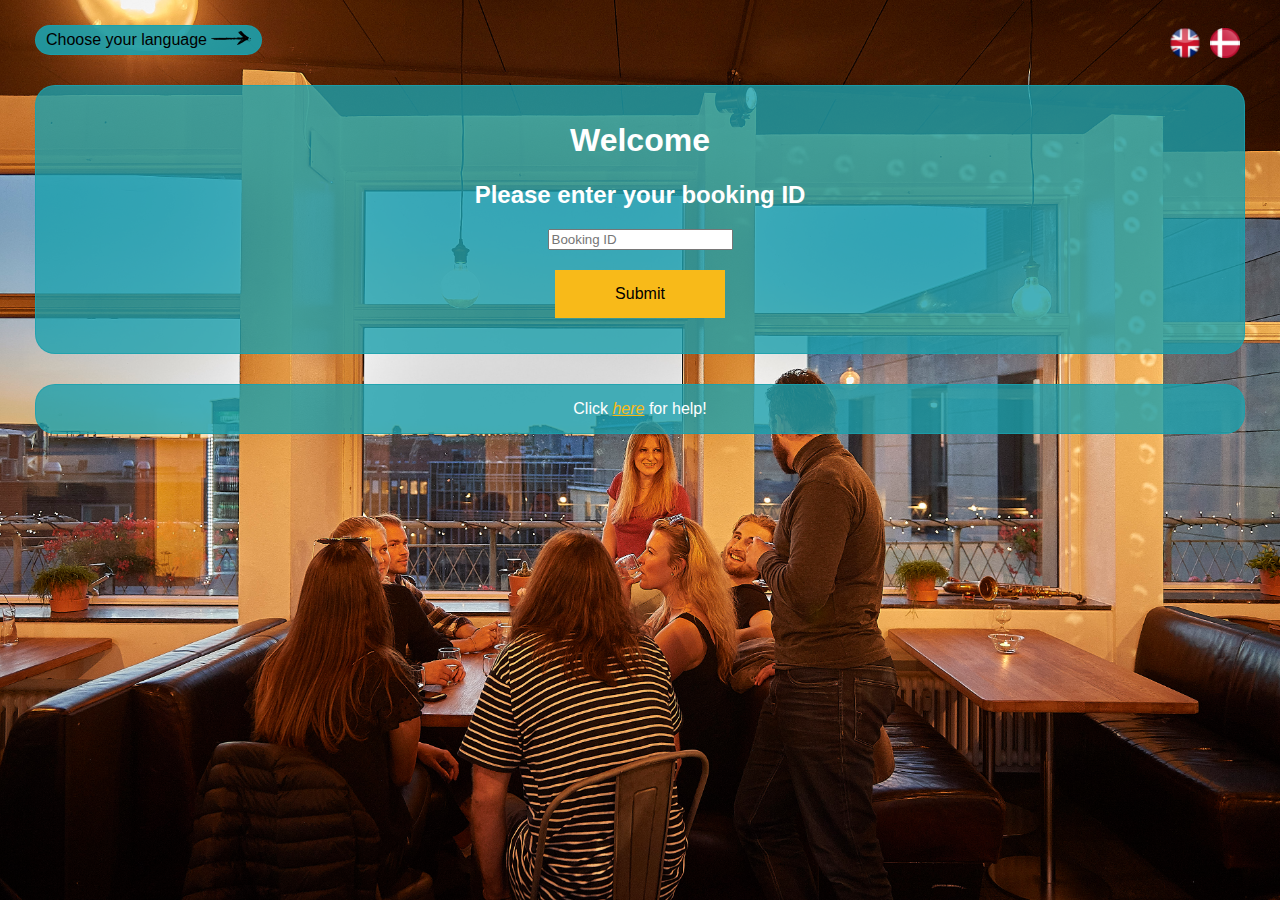
<file: index.html>
<!DOCTYPE html>
<html lang="">
<head>
    <meta charset="utf-8">
    <meta name="viewport" content="width=device-width, initial-scale=1.0">
    <title></title>
    <link rel="stylesheet" href="css/style.css">
</head>

<body>
   
<main id="containerstartside">  
   
    <div id="containerflag">
   
        <div class="choose flexflag">Choose your language <img src="images/PIL.png" alt="pil" width="40px;"></div> 

        <a href=""><img class="flag flexflag" src="images/danskflag.png" alt=""></a>

        <a href=""><img class="flag1 flexflag" src="images/engelskflag.png" alt=""></a>
    
    </div>
    
    <section id="welbox">
        
        <h1>Welcome</h1>
        
        <h2>Please enter your booking ID</h2>
        
        <input type="text" name="username" placeholder="Booking ID">
        
        <div class="check2"><a href="minprofil.html">Submit</a></div>
        
    </section>
    
    <section id="welbox">
       
        <p id="help">Click <i><a href="https://www.danhostel.dk/kontakt" target="_blank">here</a></i> for help!</p>
        
    </section>    
    
</main>    
     
<script 
    src="Javascript.js"
    src="https://code.jquery.com/jquery-3.3.1.min.js"   
    integrity="sha256-FgpCb/KJQlLNfOu91ta32o/NMZxltwRo8QtmkMRdAu8="   
    crossorigin="anonymous">
</script>

<script>
        
    $(document).ready(function(){
        
        /// Indsæt kode nedenfor
        
        ///
        
    });
        
    </script>
    
</body>
</html>
</file>
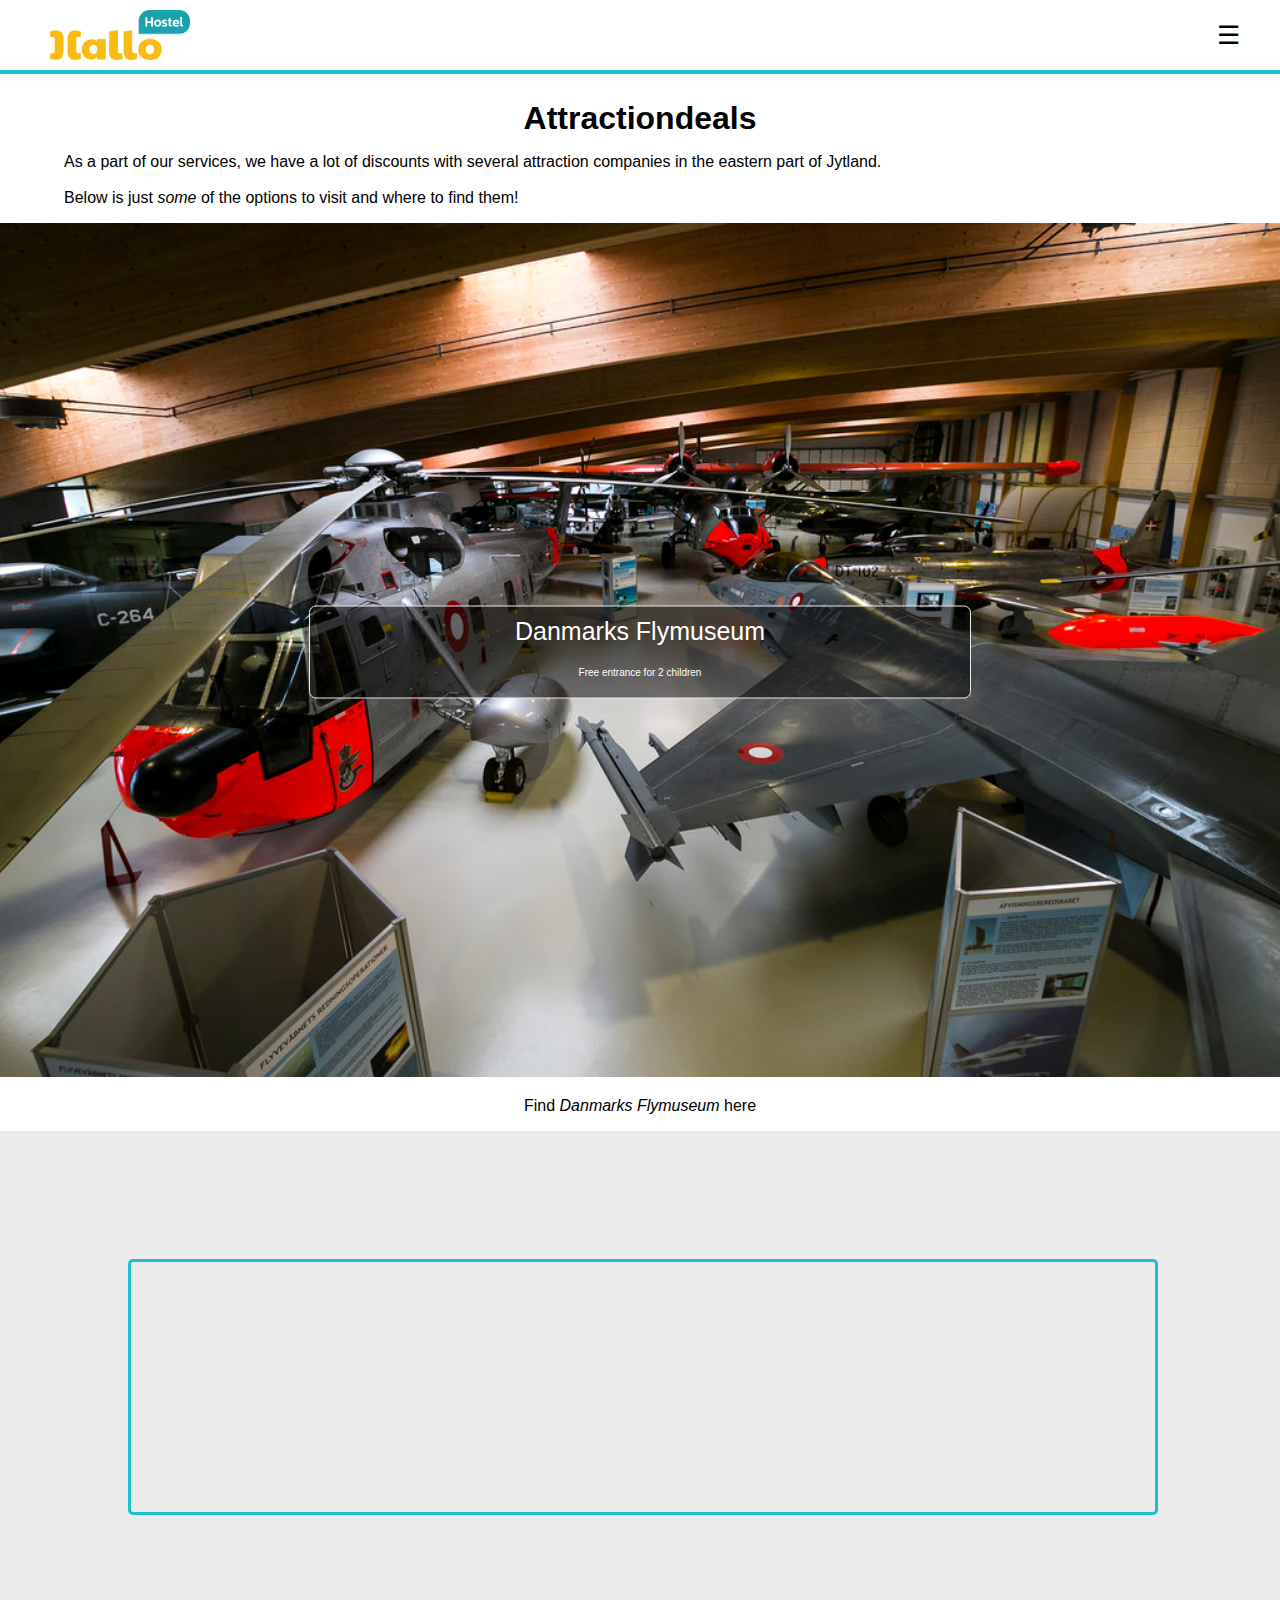
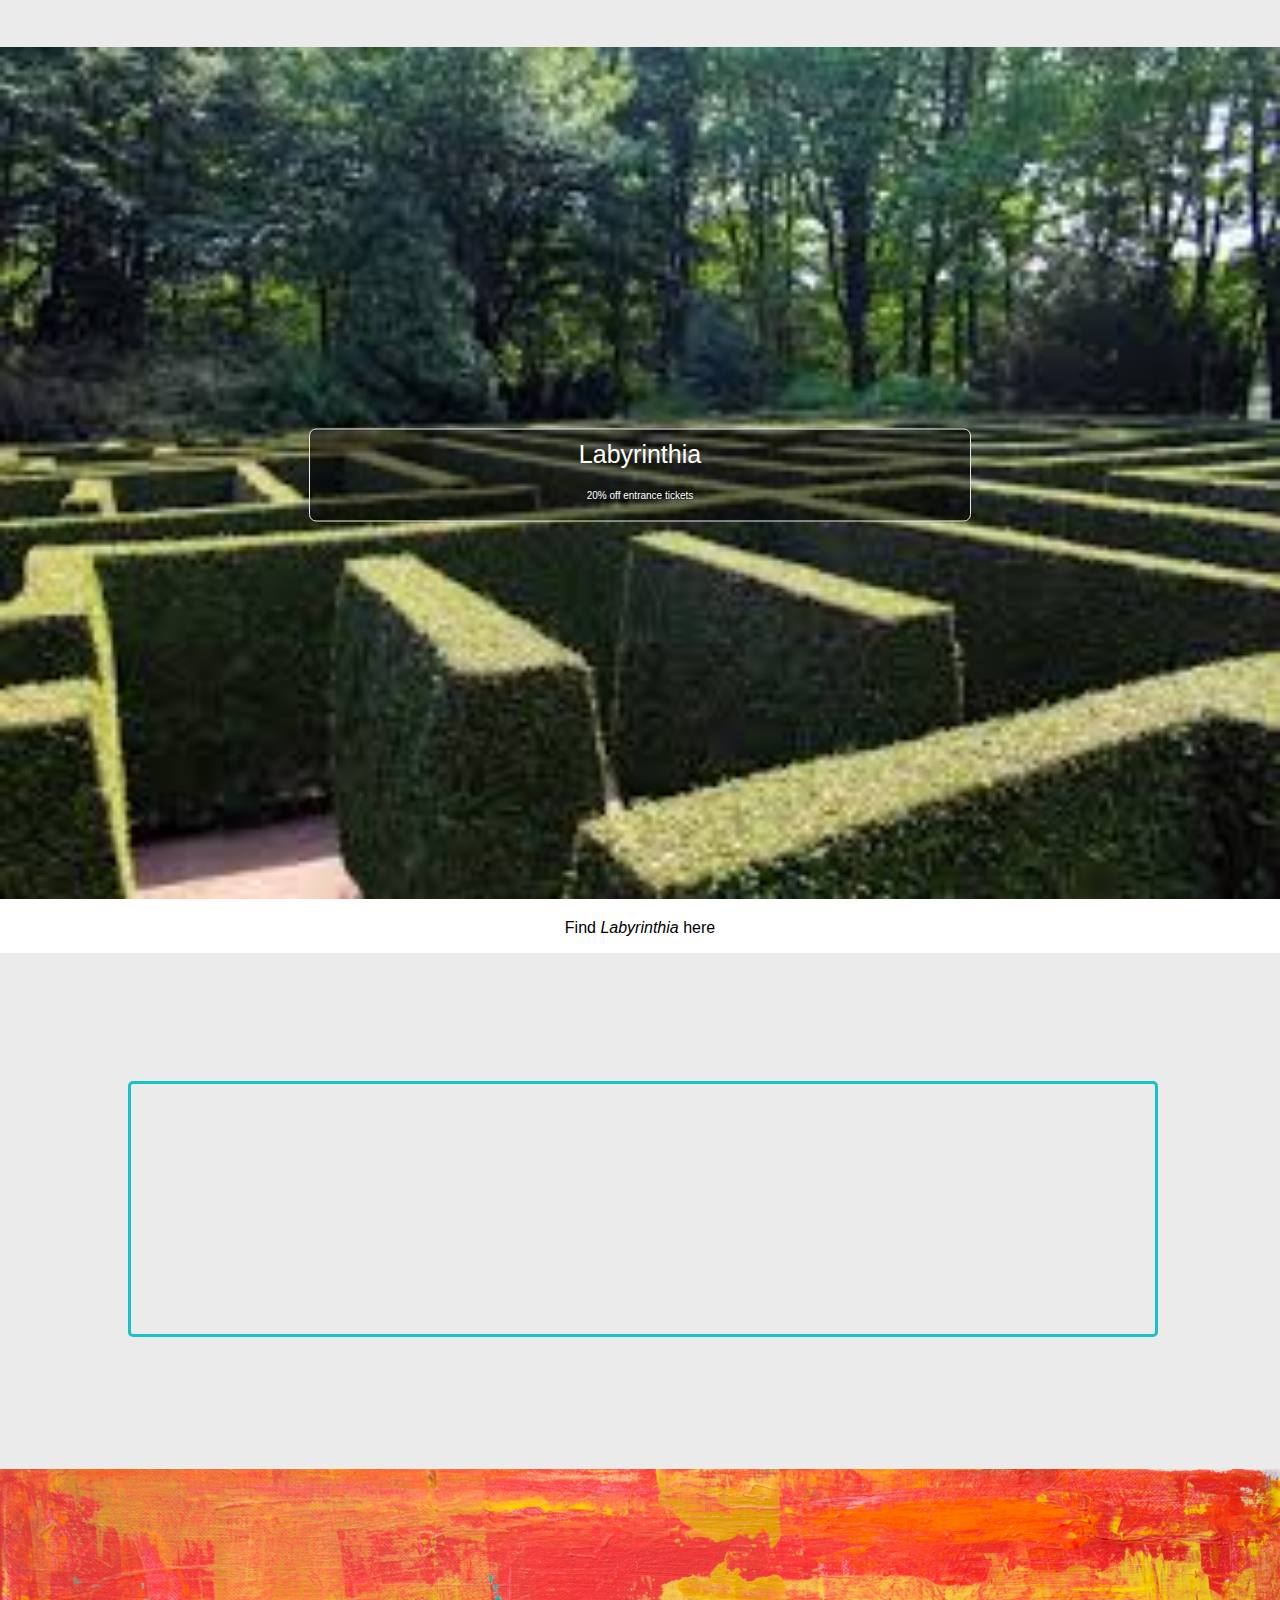
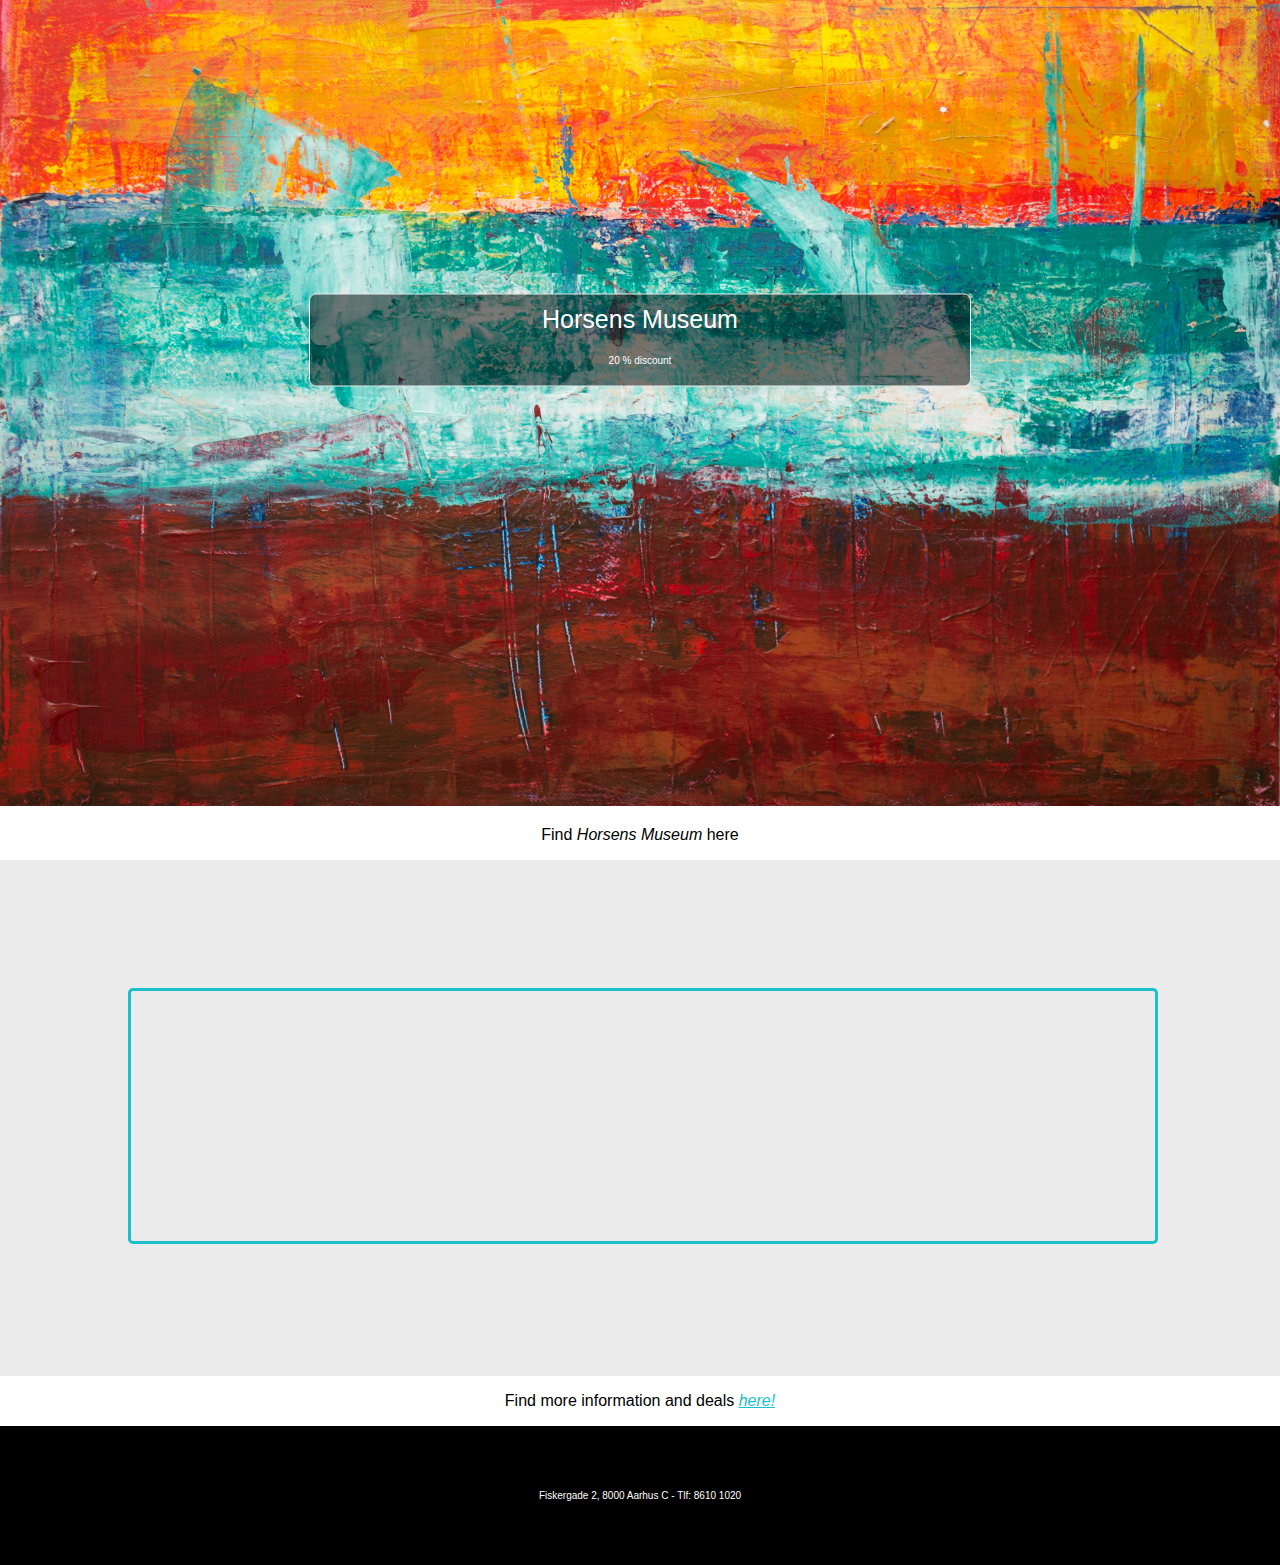
<file: attractiondeals.html>
<!DOCTYPE html>
<html lang="da en">
<head>
    <meta charset="utf-8">
    <meta name="viewport" content="width=device-width, initial-scale=1.0">
    <title></title>
    <link rel="stylesheet" href="css/style.css">
</head>

<body>
        
     <main id="containerattractions">
        
        <header class="nav">
    
            <a href="minprofil.html"><img id="logo" src="images/hallohostellogo.png" alt="logo"></a>

            <label for="toggle">&#9776;</label>

            <input type="checkbox" id="toggle"/>

            <div class="menu">
                <a href="minprofil.html">My Profile</a>
                <a href="keycard.html">Keycard</a>
                <a href="events.html">Events</a>
                <a href="attractiondeals.html">Attractiondeals</a>
                <a href="cafe.html">The Café</a>
            </div>
       
        </header> 
        
        <secion>
            
            <h1 class="attractionsh1">Attractiondeals</h1>
            
            <p class="profilp">As a part of our services, we have a lot of discounts with several attraction companies in the eastern part of Jytland. <br> <br> Below is just <i>some</i> of the options to visit and where to find them!</p>
            
        </secion>         
       
        <article>
         
            <section class="containerimg">
              <img src="images/fly.jpg" alt="Snow" style="width:100%;">
              <div class="centeredimg">Danmarks Flymuseum<p class="imgp"><br>Free entrance for 2 children</p></div>
            </section>
           
            <p class="profilh1">Find <i>Danmarks Flymuseum</i> here</p>
       
           <div class="maps"><div class="gmap_canvas"><iframe class="map" width="100%" height="250px" id="gmap_canvas" src="https://maps.google.com/maps?q=Danmarks%20Flymuseum&t=&z=15&ie=UTF8&iwloc=&output=embed"  frameborder="0" scrolling="no" marginheight="0" marginwidth="0"></iframe><a href="https://www.pureblack.de/google-maps/"></a></div></div>
       
        </article>
       
              
        <article>
         
            <section class="containerimg">
              <img src="images/maze.jpg" alt="Snow" style="width:100%;">
              <div class="centeredimg">Labyrinthia<p class="imgp"><br>20% off entrance tickets</p></div>
            </section>
           
            <p class="profilh1">Find <i>Labyrinthia</i> here</p>
       
            <div class="maps"><div><iframe class="map" width="100%" height="250px"  src="https://maps.google.com/maps?q=Labyrinthia&t=&z=15&ie=UTF8&iwloc=&output=embed" frameborder="0" scrolling="no" marginheight="0" marginwidth="0"></iframe><a href="https://www.pureblack.de/google-maps/"></a></div></div>
       
       </article>
             
        <article>
         
            <section class="containerimg">
              <img src="images/paints.jpg" alt="Snow" style="width:100%;">
              <div class="centeredimg">Horsens Museum<p class="imgp"><br>20 % discount</p></div>
            </section>
           
            <p class="profilh1">Find <i>Horsens Museum</i> here</p>

           <div class="maps"><div><iframe class="map" width="100%" height="250px"  src="https://maps.google.com/maps?q=Horsens%20Museum&t=&z=15&ie=UTF8&iwloc=&output=embed" frameborder="0" scrolling="no" marginheight="0" marginwidth="0"></iframe><a href="https://www.pureblack.de/google-maps/"></a></div></div>
       </article>
       
       <p id="dealslink">Find more information and deals <a href="https://www.danhostel.dk/rabatter-midtjylland" target="_blank"><i>here!</i></a></p>
        
      <footer>Fiskergade 2, 8000 Aarhus C - Tlf: 8610 1020</footer>      
      
  </main>   

<script src="https://ajax.googleapis.com/ajax/libs/jquery/3.3.1/jquery.min.js"></script>

<script> 
    
$(document).ready(function(){

    $("label").click(function(){
        $(".menu").slideToggle("slow");
    });
    
});
    
</script>
    
</body>

</html>
</file>
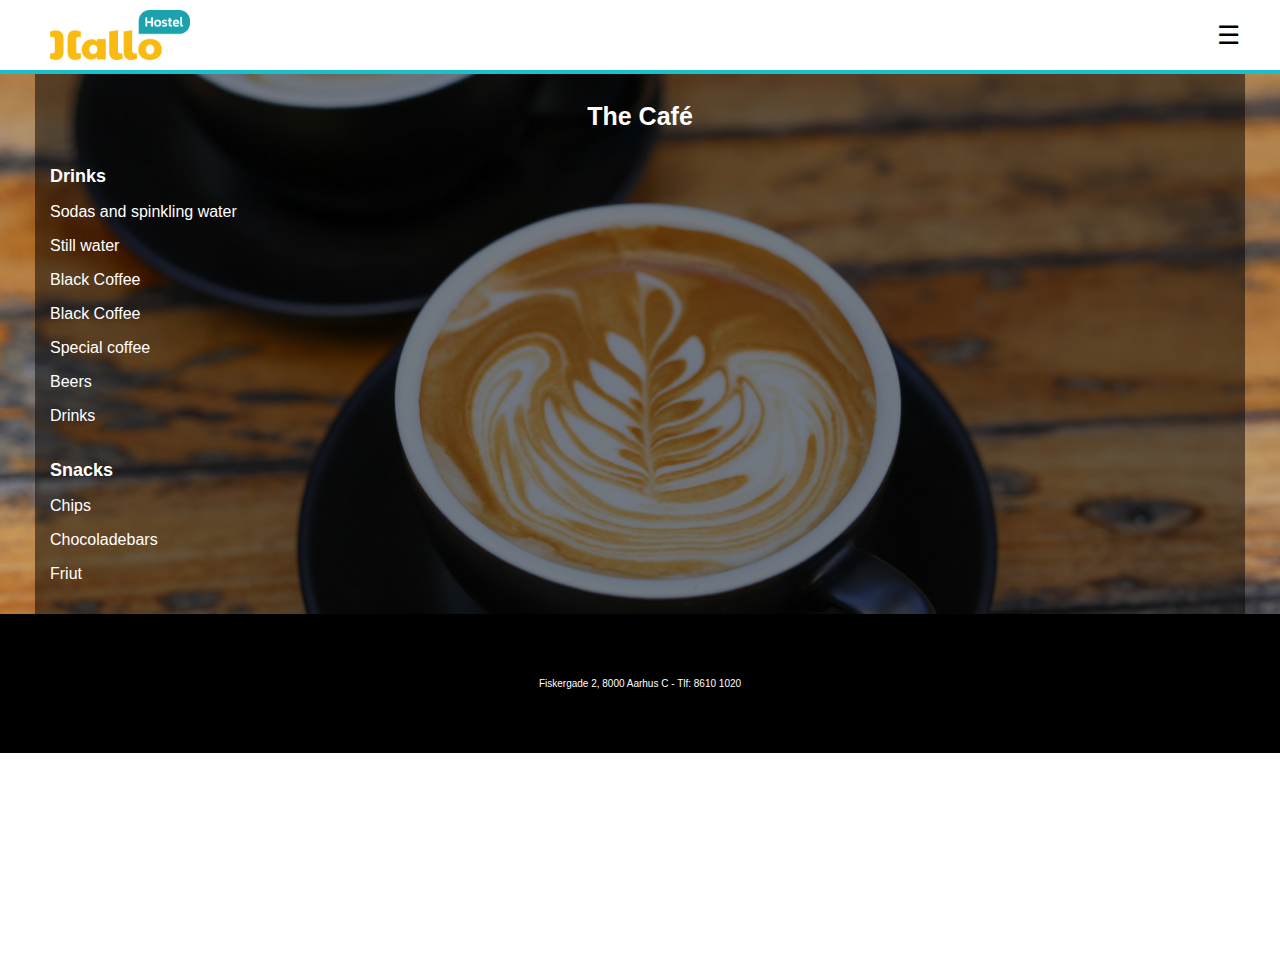
<file: cafe.html>
<!DOCTYPE html>
<html lang="da en">
<head>
    <meta charset="utf-8">
    <meta name="viewport" content="width=device-width, initial-scale=1.0">
    <title></title>
    <link rel="stylesheet" href="css/style.css">
</head>

<body>
       
    <main id="containercafe">
        
        <header class="nav">
    
            <a href="minprofil.html"><img id="logo" src="images/hallohostellogo.png" alt="logo"></a>

            <label for="toggle">&#9776;</label>

            <input type="checkbox" id="toggle"/>

            <div class="menu">
                <a href="minprofil.html">My Profile</a>
                <a href="keycard.html">Keycard</a>
                <a href="events.html">Events</a>
                <a href="attractiondeals.html">Attractiondeals</a>
                <a href="cafe.html">The Café</a>
            </div>
       
        </header>  
        
        <section id="cafeback">
            
            <article id="cafetekst">
            
            <h1 class="h1cafe">The Café</h1>
            
            <section>
            
                <h2 class="menuoverskrifter">Drinks</h2>

                <p>Sodas and spinkling water</p>

                <p>Still water</p>

                <p>Black Coffee</p>

                <p>Black Coffee</p>

                <p>Special coffee</p>

                <p>Beers</p>
                
                <p>Drinks</p>

            </section>
                       
            <section>
            
                <h2 class="menuoverskrifter">Snacks</h2>

                <p>Chips</p>

                <p>Chocoladebars</p>

                <p>Friut</p>
            
            </section>
            
            </article>
            
        </section>
        
      <footer>Fiskergade 2, 8000 Aarhus C - Tlf: 8610 1020</footer>      
      
  </main>     

<script src="https://ajax.googleapis.com/ajax/libs/jquery/3.3.1/jquery.min.js"></script>

<script> 
    
$(document).ready(function(){

    $("label").click(function(){
        $(".menu").slideToggle("slow");
    });
    
});
    
</script>
    
</body>

</html>
</file>
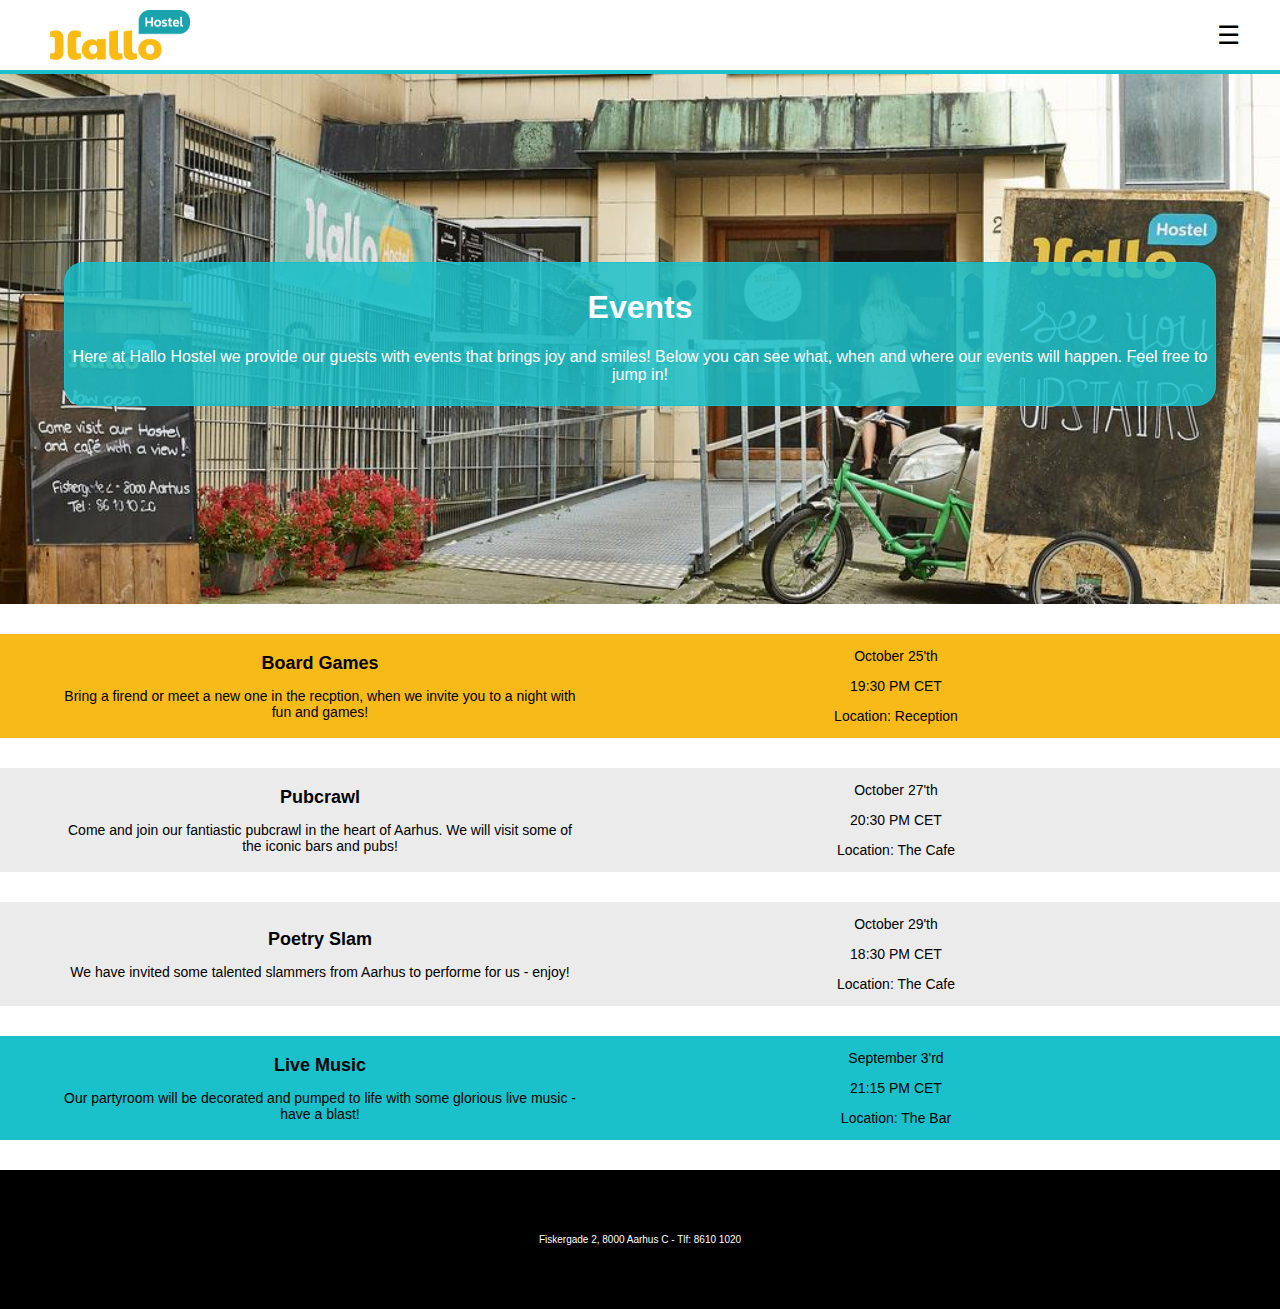
<file: events.html>
<!DOCTYPE html>
<html lang="da en">
<head>
    <meta charset="utf-8">
    <meta name="viewport" content="width=device-width, initial-scale=1.0">
    <title></title>
    <link rel="stylesheet" href="css/style.css">
</head>

<body>
        
    <main id="containernewsfeed">
       
        <header class="nav">
    
            <a href="minprofil.html"><img id="logo" src="images/hallohostellogo.png" alt="logo"></a>

            <label for="toggle">&#9776;</label>

            <input type="checkbox" id="toggle"/>

            <div class="menu">
                <a href="minprofil.html">My Profile</a>
                <a href="keycard.html">Keycard</a>
                <a href="events.html">Events</a>
                <a href="attractiondeals.html">Attractiondeals</a>
                <a href="cafe.html">The Café</a>
            </div>
       
        </header>  
       
        <section id="headevent">
           
           <div id="introevent">
            
                <h1>Events</h1>

                <p>Here at Hallo Hostel we provide our guests with events that brings joy and smiles! Below you can see what, when and where our events will happen. Feel free to jump in!</p>
            
            </div>
            
        </section>
        
        <article class="eventsconorange" class="grey events">
           
            <section class="flexevent"> 
            
                <h2 class="eventh2">Board Games</h2>
               
                <p>Bring a firend or meet a new one in the recption, when we invite you to a night with fun and games!</p>
            
            </section>
            
            <section class="flexevent">
                
                <p class="profilh1">October 25'th</p>
                
                <p class="profilh1">19:30 PM CET</p>
                
                <p class="profilh1">Location: Reception</p>
                
            </section>
            
        </article>
        
        <article class="eventscon" class="grey events">
           
            <section class="flexevent"> 
            
                <h2 class="eventh2">Pubcrawl</h2>
               
                <p>Come and join our fantiastic pubcrawl in the heart of Aarhus. We will visit some of the iconic bars and pubs!</p>
            
            </section>
            
            <section class="flexevent">
                
                <p class="profilh1">October 27'th</p>
                
                <p class="profilh1">20:30 PM CET</p>
                
                <p class="profilh1">Location: The Cafe</p>
                
            </section>
            
        </article>
        
        <article class="eventscon" class="grey events">
           
            <section class="flexevent"> 
            
                <h2 class="eventh2">Poetry Slam</h2>
               
                <p>We have invited some talented slammers from Aarhus to performe for us - enjoy!</p>
            
            </section>
            
            <section class="flexevent">
                
                <p class="profilh1">October 29'th</p>
                
                <p class="profilh1">18:30 PM CET</p>
                
                <p class="profilh1">Location: The Cafe</p>
                
            </section>
            
        </article>
        
        <article class="eventscongreen" class="events">
           
            <section class="flexevent"> 
            
                <h2 class="eventh2">Live Music</h2>
               
                <p>Our partyroom will be decorated and pumped to life with some glorious live music - have a blast!</p>
            
            </section>
            
            <section class="flexevent">
                
                <p class="profilh1">September 3'rd</p>
                
                <p class="profilh1">21:15 PM CET</p>
                
                <p class="profilh1">Location: The Bar</p>
                
            </section>
            
        </article>
       
      <footer>Fiskergade 2, 8000 Aarhus C - Tlf: 8610 1020</footer>      
      
  </main>   
          

<script src="https://ajax.googleapis.com/ajax/libs/jquery/3.3.1/jquery.min.js"></script>

<script> 
    
$(document).ready(function(){

    $("label").click(function(){
        $(".menu").slideToggle("slow");
    });
    
});
    
</script>
    
</body>

</html>
</file>
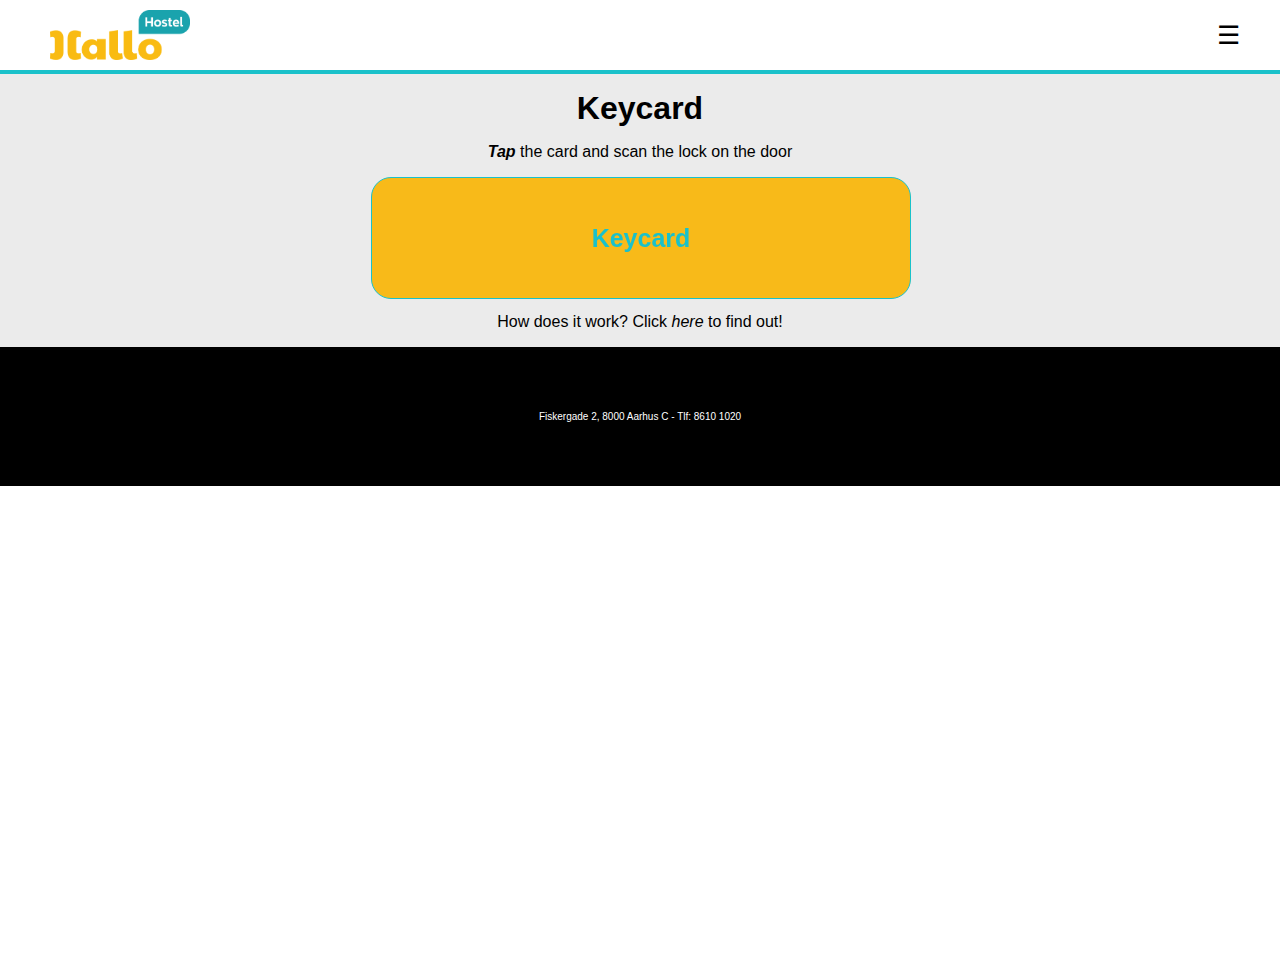
<file: keycard.html>
<!DOCTYPE html>
<html lang="da en">
<head>
    <meta charset="utf-8">
    <meta name="viewport" content="width=device-width, initial-scale=1.0">
    <title></title>
    <link rel="stylesheet" href="css/style.css">
</head>

<body>
        
     <main id="containerkeycard">
        
        <header class="nav">
    
            <a href="minprofil.html"><img id="logo" src="images/hallohostellogo.png" alt="logo"></a>

            <label for="toggle">&#9776;</label>

            <input type="checkbox" id="toggle"/>

            <div class="menu">
                <a href="minprofil.html">My Profile</a>
                <a href="keycard.html">Keycard</a>
                <a href="events.html">Events</a>
                <a href="attractiondeals.html">Attractiondeals</a>
                <a href="cafe.html">The Café</a>
            </div>
       
        </header>
           
        <section id="keycardinfo">   
            <h1 id="keyh1">Keycard</h1>
            <p class="profilh1"><i><strong>Tap</strong></i> the card and scan the lock on the door</p>
        </section>
        <div class="scene scene--card">
  <div class="card">
    <div class="card__face card__face--front">Keycard</div>
    <div class="card__face card__face--back"></div>
  </div>
</div>
        
        <p style="text-align: center;">How does it work? Click <i>here</i> to find out!</p>
        
      <footer>Fiskergade 2, 8000 Aarhus C - Tlf: 8610 1020</footer>      
      
  </main>   
          
<script src="Javascript.js"></script>

<script 
src="https://ajax.googleapis.com/ajax/libs/jquery/3.3.1/jquery.min.js"></script>

<script> 
    
$(document).ready(function(){

    $("label").click(function(){
        $(".menu").slideToggle("slow");
    });
    
});
    
</script>
    
</body>

</html>
</file>
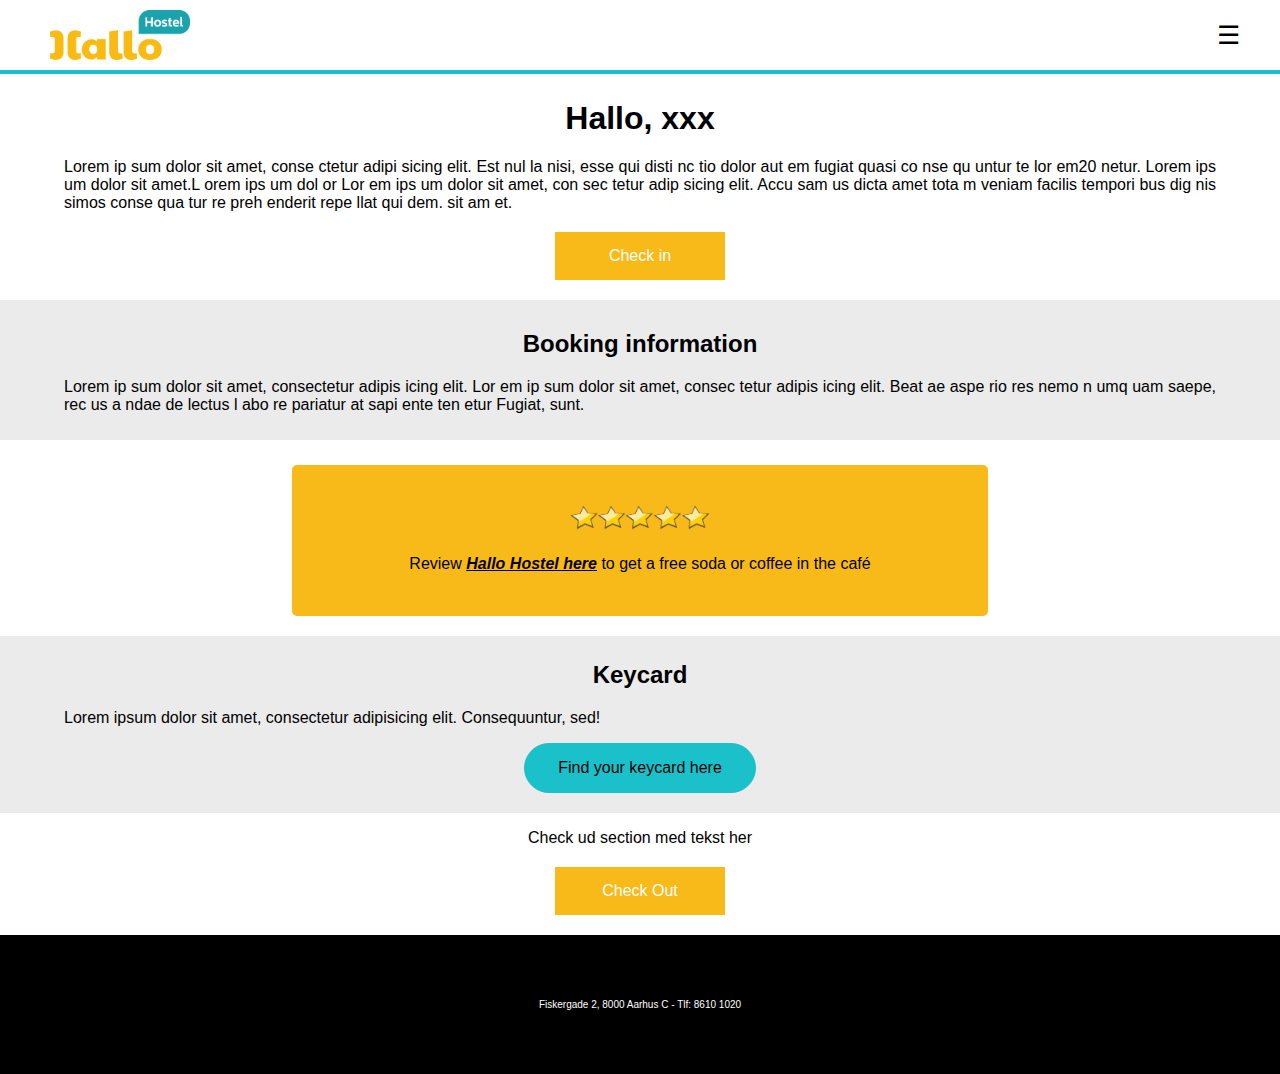
<file: minprofil.html>
<!DOCTYPE html>
<html lang="da en">
<head>
    <meta charset="utf-8">
    <meta name="viewport" content="width=device-width, initial-scale=1.0">
    <title></title>
    <link rel="stylesheet" href="css/style.css">
</head>

<body>
        
<main id="containerprofil">
      
        <header class="nav">
    
            <a href="minprofil.html"><img id="logo" src="images/hallohostellogo.png" alt="logo"></a>

            <label for="toggle">&#9776;</label>

            <input type="checkbox" id="toggle"/>

            <div class="menu">
                <a href="minprofil.html">My Profile</a>
                <a href="keycard.html">Keycard</a>
                <a href="events.html">Events</a>
                <a href="attractiondeals.html">Attractiondeals</a>
                <a href="cafe.html">The Café</a>
            </div>
       
        </header>     
    
    <section id="halloxxx">
    
        <h1 class="profilh1">Hallo, xxx</h1>

        <p class="profilp">Lorem ip sum dolor sit amet, conse ctetur adipi sicing elit. Est nul la nisi, esse qui disti nc tio dolor aut em fugiat quasi co nse qu untur te lor em20 netur. Lorem ips um dolor sit amet.L orem ips um dol or Lor em ips um dolor sit amet, con sec tetur adip sicing elit. Accu sam us dicta amet tota m veniam facilis tempori bus dig nis simos conse qua tur re preh enderit repe llat qui dem. sit am et.</p>
    
    </section>
        
    <div class="check"><a class="check" href="">Check in</a></div>
      
    <section class="grey bookinginfo">
      
        <h2 class="profilh1">Booking information</h2>

        <p class="profilp">Lorem ip sum dolor sit amet, consectetur adipis icing elit. Lor em ip sum dolor sit amet, consec tetur adipis icing elit. Beat ae aspe rio res nemo n umq uam saepe, rec us a ndae de lectus l abo re pariatur at sapi ente ten etur  Fugiat, sunt.</p>
      
    </section>
     
    <div id="review">
        
        <img id="stars" src="images/stars3.png" alt="">
        <p>Review <strong><i><a href="https://www.facebook.com/hostelaarhuscity/" target="_blank">Hallo Hostel here</a></i></strong> to get a free soda or coffee in the café</p>
                
    </div>
      
    <section class="grey key">
      
        <h2 class="profilh1">Keycard</h2>

        <p class="profilp">Lorem ipsum dolor sit amet, consectetur adipisicing elit. Consequuntur, sed!</p>

        <div class="keycardknap"><a class="keycardknap" href="/keycard.html">Find your keycard here</a></div>
      
    </section>
      
      <p class="profilh1">Check ud section med tekst her</p>
      
      <div class="check"><a class="check" href="">Check Out</a></div>
      
      <footer>Fiskergade 2, 8000 Aarhus C - Tlf: 8610 1020</footer>      
      
</main>   
          

<script src="https://ajax.googleapis.com/ajax/libs/jquery/3.3.1/jquery.min.js"></script>

<script> 
    
$(document).ready(function(){

    $("label").click(function(){
        $(".menu").slideToggle("slow");
    });
    
});
    
</script>
    
</body>

</html>
</file>
<file: css/style.css>
html, body {
    width: 100%;
    height: 100%;
    margin: 0;
}

html {
    font-family: 'Verdana', 'Geneva', sans-serif;
}

/* ----- HEADER ---- */

.nav {
    border-bottom: 4px solid #1ac1ca;
    text-align: right;
    height: 70px;
    line-height: 70px;
    position: fixed;
    top:0;
    width: 100%;
    z-index: 1000;
    background-color: #fff;
}

.menu {
    margin: 0 30px 0 0;
    text-align: center;
    width: 100%;
    display: none;
}

.menu a {
    clear: right;
    text-decoration: none;
    font-weight: 200;
    font-size: 22px;
    color: #000000;
    line-height: 70px;
    background-color: #f8ba19;
    display: block;
    border-bottom: 4px solid #1ac1ca;
    margin: 0;
}

label {
    margin: 0 40px 0 0;
    font-size: 26px;
    line-height: 70px;
    width: 26px;
    float: right;
    display: block;
    cursor: pointer;
}

/* Burgeren "Toggle" */

#toggle {
    display: none;
}

#toggle:checked + .menu {
    display: block;
}

/* Logo */

#logo{
    height: 50px;
    position: absolute;
    left: 50px;
    top: 10px;
}

/* Alt under headeren her - Husk det første tag skal have "margin-top:+70px" */

/* Farver og andet generelt */

.grey{
    background-color: #ebebeb;
}

.orange{
    background-color: #f8ba19;
}

.green{
    background: #1ac1ca;
}

            /* ----- MY PROFILE ---- */

/* Intro */

#halloxxx{
    margin: 100px 0 20px 0;
    width: 100%;
}

.profilh1 {
    text-align: center;
}

.profilp{
    padding: 0 5%;
    text-align: justify;
}

/* Bookinginfo */

.bookinginfo{
    padding: 10px 0;
}


/* Check in og Out knapper */

.check{
    background-color: #f8ba19;
    color: white;
    padding: 15px 10px;
    text-align: center;
    text-decoration: none;
    font-size: 16px;
    margin: 20px auto;
    width: 150px;
    cursor: pointer;
}

/* Link til keycard */

.keycardknap{
    background-color: #1ac1ca;
    color: #000;
    padding: 15px 10px;
    text-align: center;
    text-decoration: none;
    font-size: 16px;
    margin: 0 auto;
    width: 210px;
    cursor: pointer;
    border: 1px solid #1ac1ca;
    border-radius: 105px;
}

.key{
    padding: 5px 0 20px 0;
    margin-top: 20px;

}

/* Review */

#review{
    text-align: center;
    background-color: #f8ba19;
    width: 50%;
    margin: 25px auto 0;
    padding: 2%;
    border: 2px #f8ba19 solid;
    border-radius: 5px;
}

#stars{
    width: 150px;
    margin-top: 10px;
}

#review a{
    color: #000;
}

            /* ----- Attractions ----- */

.attractionsh1{
    margin: 100px 0 0 0;
    text-align: center;
}


/* billederne med text på */

.imgcontainer{
    position: relative;
    text-align: center;
}

.centerimg{
    position: absolute;
    top: 50%;
    background: rgba(0, 0, 0, 0.5);
    padding: 10px 50px;
    color: #fff;
    border: 1px solid #ebebeb;
    border-radius: 5px;
}

.containerimg {
    position: relative;
    text-align: center;
    color: white;
}

.centeredimg {
    position: absolute;
    top: 50%;
    left: 50%;
    transform: translate(-50%, -50%);
    background: rgba(0, 0, 0, 0.5);
    padding: 10px ;
    width: 50%;
    border: 1px solid #ebebeb;
    border-radius: 7px;
    font-size: 25px;
}

.imgp{
    font-size: 10px;
}

#dealslink{
    text-align: center;
    text-align: none;
}

#dealslink a{
        color: #1ac1ca;

}

/* Maps */

iframe{
    border: solid 3px #1ac1ca;
    border-radius: 5px;
}

.maps{
    background-color: #ebebeb;
    padding: 10%;
}

            /* ----- Cafe ----- */

.h1cafe{
    text-align: center;
    z-index: 100;
    font-size: 25px;
}

.menuoverskrifter{
    font-size: 18px;
    margin: 35px 0 0 0;
}

#cafeback{
    background-image: url(../images/cafe.jpg);
    background-size: cover;
    background-repeat: no-repeat;
    background-position: center;
    position: 
}

#cafetekst{
    background: rgba(0, 0, 0, 0.5);
    margin: 70px 35px 0 35px;
    padding: 15px;
    color: #fff;
}

            /* ----- Events ----- */

#containernewsfeed{
    background: ;
}

#headevent{
    margin-top: 70px;
    background-image: url(../images/events.jpg);
    background-size: cover;
    background-repeat: no-repeat;
    background-position: center;
    height: 150px;
    padding: 15% 5%;
}

#introevent{
    background-color: rgb(26,193,202,0.85);
    border: 1px solid rgb(26,193,202,0.85);
    border-radius: 20px;
    text-align: center;
    color: #fff;
    padding: 5px;
}

.events{
    padding: 5%;
}

.events h2{
    text-align: center;
    margin-top: 0;
    width: 100%;
}

.eventscon{
    display: flex;
    flex-direction: row;
    flex-wrap: wrap;
    width: 100%;
    align-items: center;
    align-content: center;
    background-color: #ebebeb;
    margin: 30px 0;
}

.eventsconorange{
    display: flex;
    flex-direction: row;
    flex-wrap: wrap;
    width: 100%;
    align-items: center;
    align-content: center;
    background-color: #f8ba19;
    margin: 30px 0;

}

.eventscongreen{
    display: flex;
    flex-direction: row;
    flex-wrap: wrap;
    width: 100%;
    align-items: center;
    align-content: center;
    background-color: #1ac1ca;
    margin: 30px 0;

}

.flexevent {
    width: 40%;
    margin-left: 5%;
}

.eventh2{
    width: 100%;
    text-align:center;
    font-size: 18px
}

.flexevent p{
    font-size: 14px;
    text-align:center;
}

            /* ----- Keycard ----- */

#containerkeycard{
    background-color: #ebebeb;
    
}

#keyh1{
    margin: 70px 0 0 0;
    text-align: center;
    padding-top: 20px;
}

.scene {
  width: 42%;
  height: 120px;
  margin: 0 29%;
  perspective: 600px;
}

.card {
  position: relative;
  width: 100%;
  height: 100%;
  cursor: pointer;
  transform-style: preserve-3d;
  transform-origin: center right;
  transition: transform 1s;
}

.card.is-flipped {
  transform: translateX(-100%) rotateY(-180deg);
}

.card__face {
  position: absolute;
  width: 100%;
  height: 100%;
  line-height: 120px;
  color: #1ac1ca;
  text-align: center;
  font-weight: bold;
  font-size: 25px;
  backface-visibility: hidden;
}

.card__face--front {
  background: #f8ba19;
    border: 1px solid #1ac1ca;
    border-radius: 20px;
}

.card__face--back {
  background-image: url(../images/keycard.png);
    background-size: contain;
    background-repeat: no-repeat;
  transform: rotateY(180deg);
}

            /* ----- Login-side /index/ ----- */

#containerflag{
    display: flex;
    flex-direction: row;
    flex-wrap: nowrap;
    justify-content: space-between;
    margin: 0 10px;
    align-items: center;
}

.choose{
    color: #000;
    margin-top: 25px;
    margin-left: 25px;
    background-color: rgba(27, 160, 172, 0.9);
    border: 1px solid rgba(27, 160, 172, 0.9);
    border-radius: 25px;
    padding: 5px 10px;
}

.flagflex{
    width: 33%;
}

.flag{
    width: 30px;
    height: 30px;
    position: absolute;
    right: 40px;
}

.flag1{
    width: 30px;
    height: 30px;
    position: absolute;
    right: 80px;
}

/* Container + baggrund */

#containerstartside{
    background-image: url(../images/cafee.jpg);
    background-size: cover;
    background-repeat: no-repeat;
    background-position: center;
    height: 100%;
}

/* velkommenboks */

#welbox{
    background: rgba(27, 160, 172, 0.8);
    color: #fff;
    margin: 30px 35px 0 35px;
    padding: 15px;
    text-align: center;
    border: 1px solid rgba(27, 160, 172, 0.8);
    border-radius: 20px;
}

.check2{
    background-color: #f8ba19;
    color: white;
    padding: 15px 10px;
    text-align: center;
    font-size: 16px;
    margin: 20px auto;
    width: 150px;
    cursor: pointer;
}

.check2 a{
    color: #000;
    text-decoration: none;
}

#help{
    padding: 0px;
    margin: 0;
}

#help a{
    color: #f8ba19;
}

            /* ---- FOOTER ---- */

footer{
    background-color: #000;
    color: #fff;
    text-align: center;
    padding: 5% 0;
    font-size: 10px;
    position: relative;
    width: 100%;
    bottom: 0;
}
</file>
